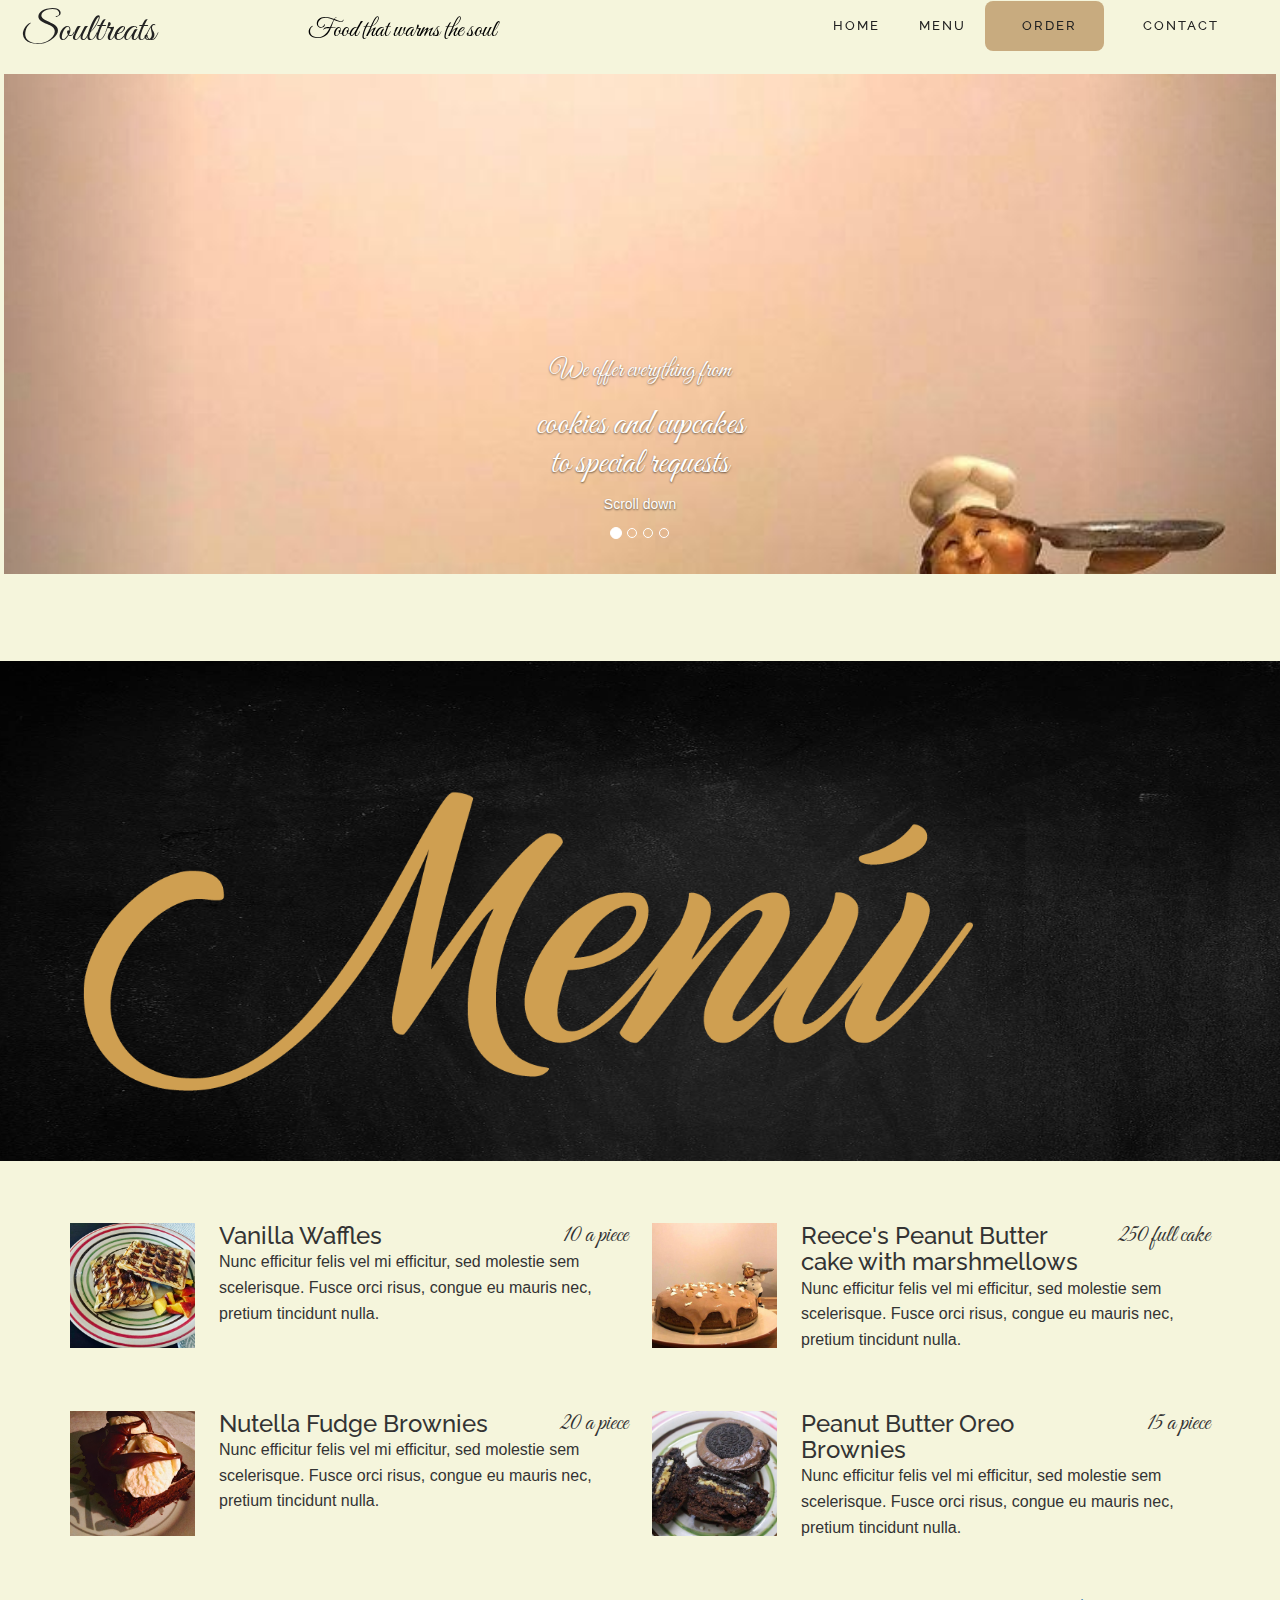
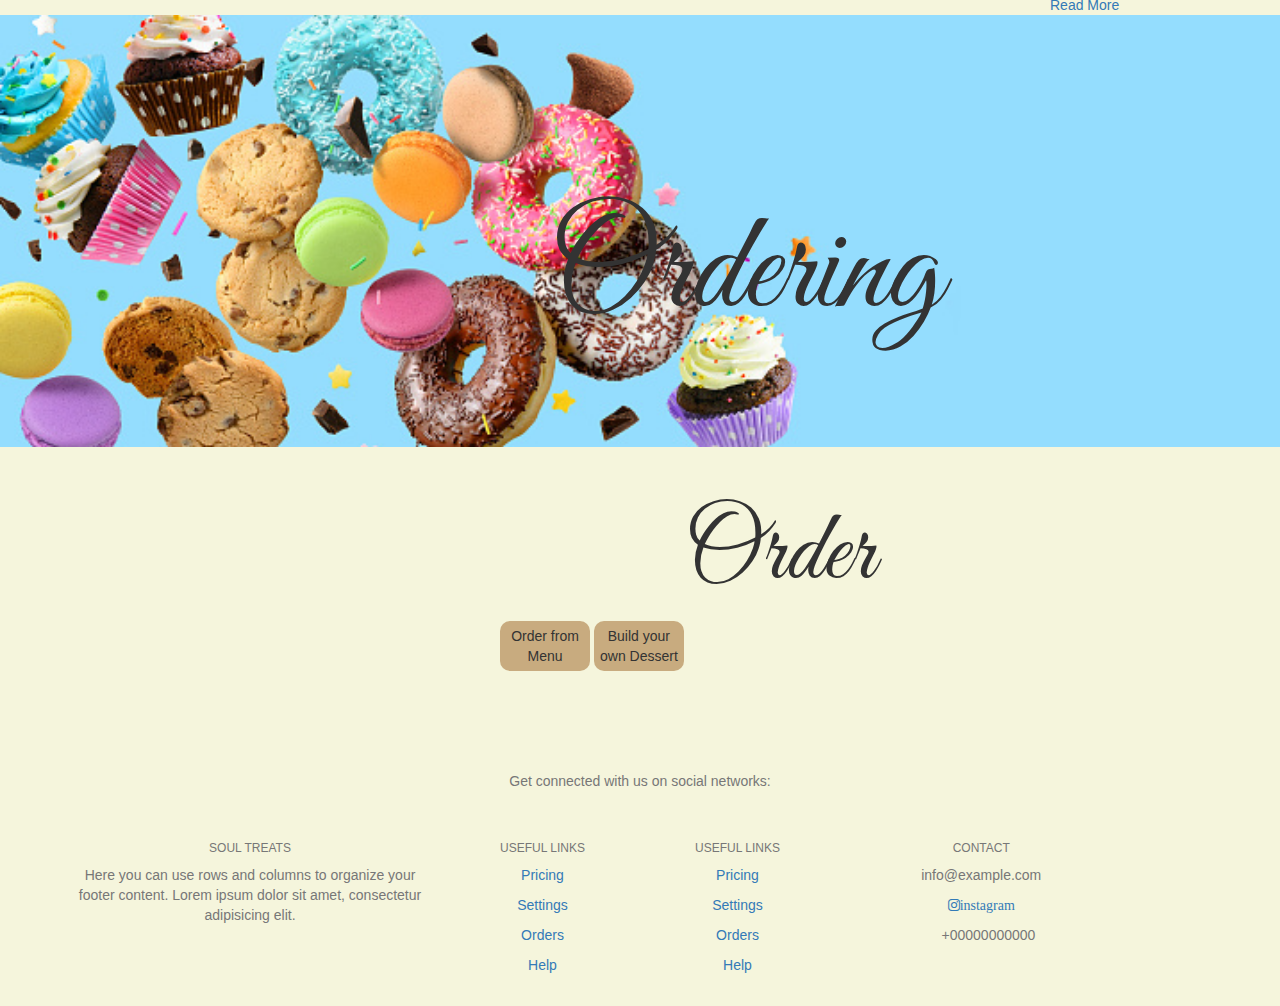
<file: index.html>
<!DOCTYPE html>
<html lang="en">
<head>
  <meta charset="UTF-8">
  <meta name="viewport" content="width=device-width, initial-scale=1.0">
  <title>Bakery</title>
  <link rel="stylesheet" href="cdnjs.cloudflare.com.css">
  <link href='https://fonts.googleapis.com/css?family=Raleway' rel='stylesheet'>
  <link href='//fonts.googleapis.com/css?family=Great+Vibes' rel='stylesheet' type='text/css'>
  <link rel="stylesheet" href="https://cdnjs.cloudflare.com/ajax/libs/font-awesome/4.7.0/css/font-awesome.min.css">
</head>

<body>
  <nav class="navbar">
    <div class="inner-width">
      <a href="#" class="logo">Soultreats</a>
      <a href="#" class="logos">Food that warms the soul</a>
      <div class="navbar-menu">
        <a href="index.html">home</a>
        <a href="#menu">menu</a>
       <button type="button" class="button1"> <a href="#order">order</a></button>
        <a href="#contact">contact</a>
      </div>
    </div>
  </nav>
 <nav>
  <section>
    <link rel="stylesheet" href="https://maxcdn.bootstrapcdn.com/bootstrap/3.4.1/css/bootstrap.min.css">
    <script src="https://ajax.googleapis.com/ajax/libs/jquery/3.5.1/jquery.min.js"></script>
    <script src="https://maxcdn.bootstrapcdn.com/bootstrap/3.4.1/js/bootstrap.min.js"></script>
  </head>
 
  
    
    <div style='padding:4px'> <div class="carousel" data-interval="200">
        
        <div id="myCarousel" class="carousel slide" data-ride="carousel">
      <!-- Indicators -->
      <ol class="carousel-indicators">
        <li data-target="#myCarousel" data-slide-to="0" class="active"></li>
        <li data-target="#myCarousel" data-slide-to="1"></li>
        <li data-target="#myCarousel" data-slide-to="2"></li>
        <li data-target="#myCarousel" data-slide-to="3"></li>
      </ol>
  
      <!-- Wrapper for slides -->
      <div class="carousel-inner">
        <div class="item active">
          <img src="-2147483648_-210681 (2).jpg" alt="Los Angeles" style="width:100;" height="50rem"
          > <div class="carousel-caption" id-"text1">

            <h3>We offer everything from</h3> <h1>cookies and cupcakes<br>to special requests</h1>
            
            <p>Scroll down</p> </div>
        </div>
  
        <div class="item">
          <img class="qr" src="qr.jpg" alt="Chicago" style="width:10;" height="10px"/>
   <img class="logi" src="Soul Treats Logo clear fin (2).png" alt="Chicago" style="width:100;" height="50rem"
          > <div class="carousel-caption" id-"text1">

            <h3>Follow Us</h3> <h1>On<br> Social-Media</h1>
            
            <p>Scroll down</p> </div>
      </div>
      <div class="item">
        <img class="discount" src="discount.jpg" alt="Chicago" style="width:100;" height="50rem"
        > 
        > <div class="carousel-caption" id-"text1">

          <h2> Discount </h2> <h2>Buy One <br>Get one free</h2></br>
          
          <p>Scroll down</p> </div>
    </div>

  
      
        <div class="item">
          <img src="IMG-20220222-WA0007_auto_x2_colored_toned_light_ai.jpg" alt="New york" style="width:100;" height="50rem"
          > 
          > <div class="carousel-caption" id-"text1">

             <h1>Filled to the Brim<br> with Sugar</h1>
            
            <p>Scroll down</p> </div>
      </div>
      </div>
  
      <!-- Left and right controls -->
      <a class="left carousel-control" href="#myCarousel" data-slide="prev">
      
      </a>
      <a class="right carousel-control" href="#myCarousel" data-slide="next">
       
  
        </a>
       
    </div>
  </div>
  </section>
</div>
<div class="menu1" id="menu1">
 
</div>

    </style>
   </section> 
   
   <section
    class="menu1" id="menu" >
    <img class="meneu" src="home-1-slide-background.jpg">
    <img class="title" src="pngfind.com-menu-png-116088.png">
    </section>
    <body style="background-color: beige;">
      <div class="container" style="background-color: beige;">
        <div class="menu">
         
          <div class="menu-group">
            <div class="menu-item">
              <img class="menu-item-image" src="IMG-20220222-WA0006_auto_x2_colored_toned_light_ai (2).jpg" alt="Bruschetta">
              <div class="menu-item-text">
                <h3 class="menu-item-heading">
                  <span class="menu-item-name">Vanilla Waffles</span>
                  <span class="menu-item-price">10 a piece</span>
                </h3>
                <p class="menu-item-description">
                  Nunc efficitur felis vel mi efficitur, sed molestie sem scelerisque. Fusce orci risus,
                  congue eu mauris nec, pretium tincidunt nulla.
                </p>
              </div>
            </div>
            <div class="menu-item">
              <img class="menu-item-image" src="-2147483648_-210681 (2).jpg" alt="Bruschetta">
              <div class="menu-item-text">
                <h3 class="menu-item-heading">
                  <span class="menu-item-name">Reece's Peanut Butter cake with marshmellows</span>
                  <span class="menu-item-price">250 full cake</span>
                </h3>
                <p class="menu-item-description">
                  Nunc efficitur felis vel mi efficitur, sed molestie sem scelerisque. Fusce orci risus,
                  congue eu mauris nec, pretium tincidunt nulla.
                </p>
              </div>
            </div>
          </div>
       
          <div class="menu-group">
            <div class="menu-item">
              <img class="menu-item-image" src="IMG20220222WA0005autox2coloredtonedlightai400x400.jpg" alt="Bruschetta">
              <div class="menu-item-text">
                <h3 class="menu-item-heading">
                  <span class="menu-item-name">Nutella Fudge Brownies</span>
                  <span class="menu-item-price">20 a piece</span>
                </h3>
                <p class="menu-item-description">
                  Nunc efficitur felis vel mi efficitur, sed molestie sem scelerisque. Fusce orci risus,
                  congue eu mauris nec, pretium tincidunt nulla.
                </p>
              </div>
            </div>
            <div class="menu-item">
              <img class="menu-item-image" src="IMG-20220222-WA0004.jpg" alt="Bruschetta">
              <div class="menu-item-text">
                <h3 class="menu-item-heading">
                  <span class="menu-item-name">Peanut Butter Oreo Brownies</span>
                  <span class="menu-item-price">15 a piece</span>
                </h3>
                <p class="menu-item-description">
                  Nunc efficitur felis vel mi efficitur, sed molestie sem scelerisque. Fusce orci risus,
                  congue eu mauris nec, pretium tincidunt nulla.
                </p>
              </div>
            </div>
          </div>
        </div>
      </div>
      <a  class="viewmore" href="Untitled-1.html">Read More</a>
    </body>
      
    </section>
    <section>
  
      <img class="bgimg" id="order" src="istockphoto-1278430498-170667a.jpg" alt="">
 
      <h1 class="title2">Ordering</h1>
      <h1 class="title3">Order</h1>
      <button class="orderfrommenu" onclick="location.href='#menu'" type="button">Order from Menu</button>
      <button class="build" onclick="location.href='build.html'" type="button">Build your own Dessert</button>
    </section>
    <footer class="text-center text-lg-start bg-light text-muted "id=contact>
      <!-- Section: Social media -->
      <section
        class="d-flex justify-content-center justify-content-lg-between p-4 border-bottom"
      >
        <!-- Left -->
        <div class="me-5 d-none d-lg-block">
          <span>Get connected with us on social networks:</span>
        </div>
        <!-- Left -->
    
        <!-- Right -->
        <div>
          <a href="" class="me-4 text-reset">
            <i class="fab fa-facebook-f"></i>
          </a>
          <a href="" class="me-4 text-reset">
            <i class="fab fa-twitter"></i>
          </a>
          <a href="" class="me-4 text-reset">
            <i class="fab fa-google"></i>
          </a>
          <a href="" class="me-4 text-reset">
            <i class="fab fa-instagram"></i>
          </a>
          <a href="" class="me-4 text-reset">
            <i class="fab fa-linkedin"></i>
          </a>
          <a href="" class="me-4 text-reset">
            <i class="fab fa-github"></i>
          </a>
        </div>
        <!-- Right -->
      </section>
      <!-- Section: Social media -->
    
      <!-- Section: Links  -->
      <section class="">
        <div class="container text-center text-md-start mt-5">
          <!-- Grid row -->
          <div class="row mt-3">
            <!-- Grid column -->
            <div class="col-md-3 col-lg-4 col-xl-3 mx-auto mb-4">
              <!-- Content -->
              <h6 class="text-uppercase fw-bold mb-4">
                <i class="fas fa-gem me-3"></i>Soul treats
              </h6>
              <p>
                Here you can use rows and columns to organize your footer content. Lorem ipsum
                dolor sit amet, consectetur adipisicing elit.
              </p>
            </div>
            <!-- Grid column -->
    
            <!-- Grid column -->
           
            <!-- Grid column -->
    
            <!-- Grid column -->
            <div class="col-md-3 col-lg-2 col-xl-2 mx-auto mb-4">
              <!-- Links -->
              <h6 class="text-uppercase fw-bold mb-4">
                Useful links
              </h6>
              <p>
                <a href="#!" class="text-reset">Pricing</a>
              </p>
              <p>
                <a href="#!" class="text-reset">Settings</a>
              </p>
              <p>
                <a href="#!" class="text-reset">Orders</a>
              </p>
              <p>
                <a href="#!" class="text-reset">Help</a>
              </p>
            </div>
             <div class="col-md-3 col-lg-2 col-xl-2 mx-auto mb-4">
              <!-- Links -->
              <h6 class="text-uppercase fw-bold mb-4">
                Useful links
              </h6>
              <p>
                <a href="#!" class="text-reset">Pricing</a>
              </p>
              <p>
                <a href="#!" class="text-reset">Settings</a>
              </p>
              <p>
                <a href="#!" class="text-reset">Orders</a>
              </p>
              <p>
                <a href="#!" class="text-reset">Help</a>
              </p>
            </div>
            <!-- Grid column -->
    
            <!-- Grid column -->
            <div class="col-md-4 col-lg-3 col-xl-3 mx-auto mb-md-0 mb-4">
              <!-- Links -->
              <h6 class="text-uppercase fw-bold mb-4">
                Contact
              </h6>
              
              <p>
                <i class="fas fa-gmail"></i>
                info@example.com</p>
                <a href="https://instagram.com/jannah_soultreats?utm_medium=copy_link"> <i class="fa fa-instagram">instagram</i></a>
              </p>
            
              <p><i class="fas fa-print me-3"></i> +00000000000</p>
            </div>
            <!-- Grid column -->
          </div>
          <!-- Grid row -->
        </div>
      </section>
      <!-- Section: Links  -->
    
      <!-- Copyright -->
      <div class="text-center p-4" style="background-color: rgba(0, 0, 0, 0.05);">
       
      </div>
      <!-- Copyright -->
    </footer>
    <!-- Footer -->
   

</nav>


</html>
</file>
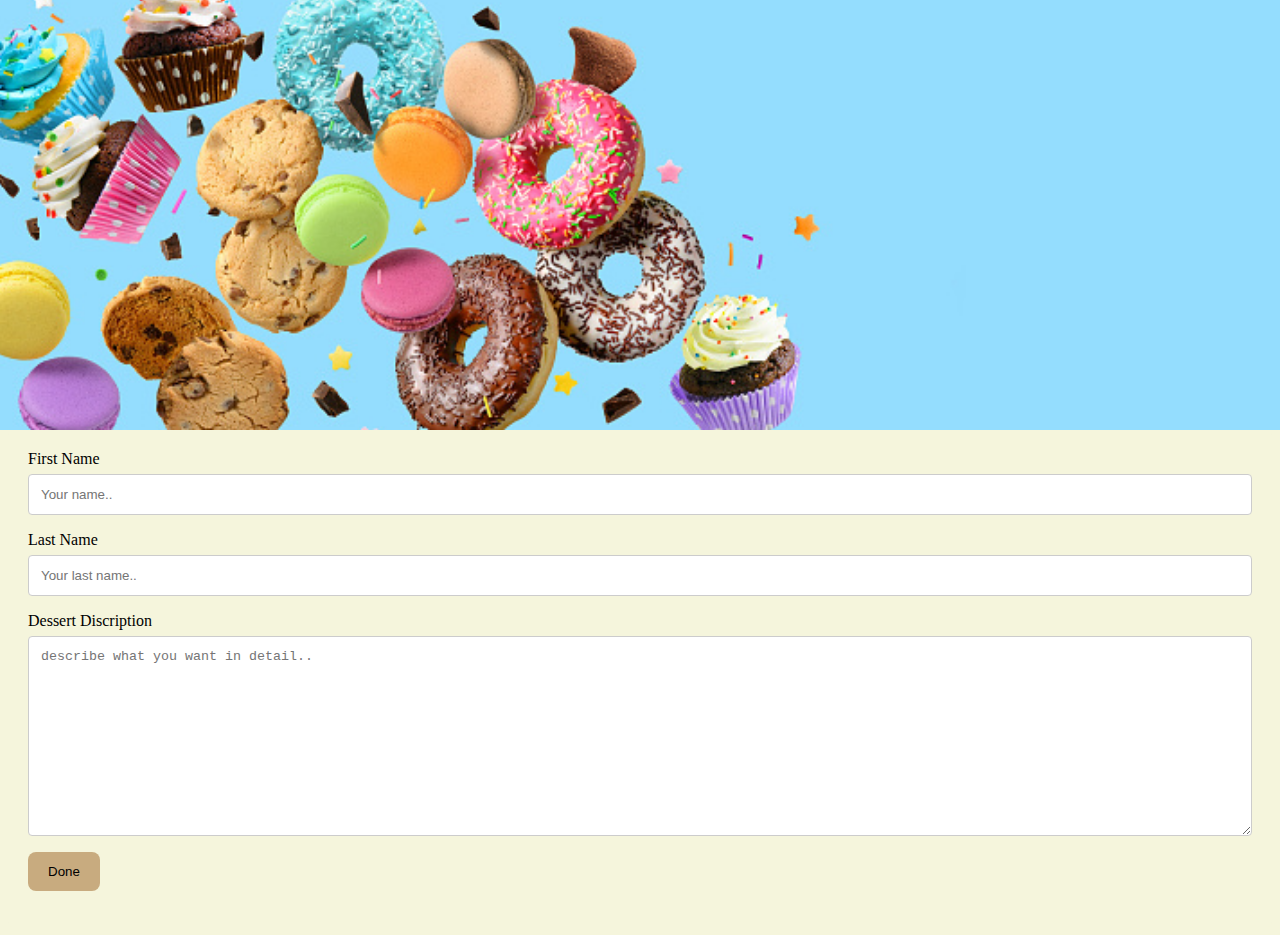
<file: build.html>
<html>
    <link rel="stylesheet" href="buil.css">

<head>
    <img class="bg" src="istockphoto-1278430498-170667a.jpg" alt="" >
</head>
    <body style="background-color: beige;">
        <style>
        input[type=text], select, textarea {
            width: 100%;
            padding: 12px;
            border: 1px solid #ccc;
            border-radius: 4px;
            box-sizing: border-box;
            margin-top: 6px;
            margin-bottom: 16px;
            resize: vertical;
          }
          
          input[type=button] {
          background-color: #c8ab7f;
           color: black;
            padding: 12px 20px;
            border: none;
            border-radius: 8px;
            cursor: pointer;
          }
          
          input[type=submit]:hover {
            background-color: #45a049;
          }
          
          .container {
            border-radius: 5px;
            background-color: beige;
            padding: 20px;
          }

          </style>
          </head>
          </body>
          <body>
          
          
          
          <div class="container">
            <form action="/action_page.php">
              <label for="fname">First Name</label>
              <input type="text" id="fname" name="firstname" placeholder="Your name..">
          
              <label for="lname">Last Name</label>
              <input type="text" id="lname" name="lastname" placeholder="Your last name..">
          
          
              <label for="subject">Dessert Discription</label>
              <textarea id="subject" name="subject" placeholder="describe what you want in detail.." style="height:200px"></textarea>
          
              <input type="button" value="Done">
            </form>
          </div>
          
        </style>
    



</body>
</html>
</file>
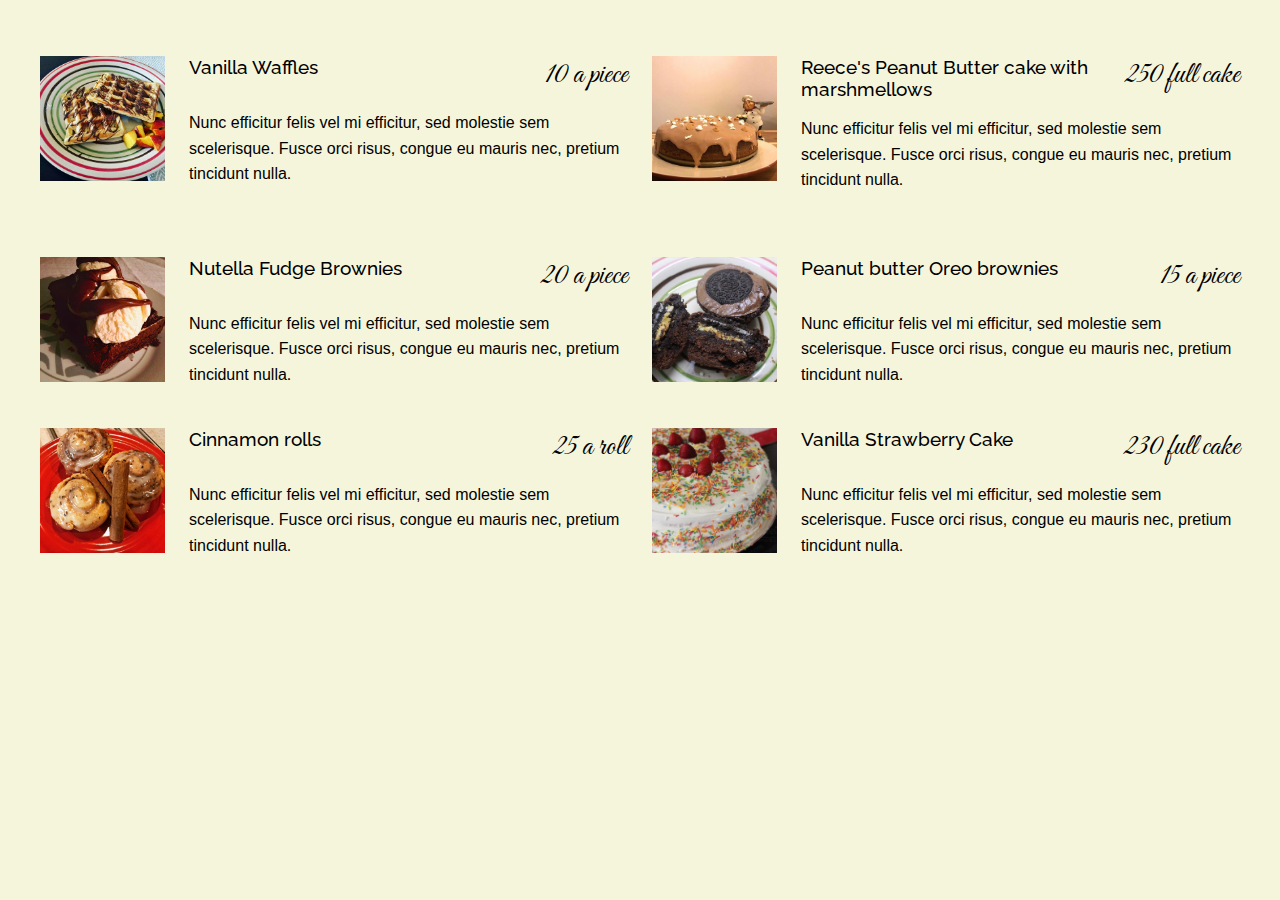
<file: Untitled-1.html>
<!DOCTYPE html>
<html lang="en">

<head>
  <meta charset="UTF-8">
  <meta http-equiv="X-UA-Compatible" content="IE=edge">
  <meta name="viewport" content="width=device-width, initial-scale=1.0">
  <title>Restaurant Menu</title>
  <link rel="stylesheet" href="Untitled-2.css">
  <link href='https://fonts.googleapis.com/css?family=Raleway' rel='stylesheet'>
  <link href='http://fonts.googleapis.com/css?family=Great+Vibes' rel='stylesheet' type='text/css'>
</head>

<body style="background-color: beige;" >
  <div class="container">
  
    <div class="menu">
   
      <div class="menu-group">
        <div class="menu-item">
          <img class="menu-item-image" src="IMG-20220222-WA0006_auto_x2_colored_toned_light_ai (2).jpg" alt="Bruschetta">
          <div class="menu-item-text">
            <h3 class="menu-item-heading">
              <span class="menu-item-name">Vanilla Waffles</span>
              <span class="menu-item-price">10 a piece</span>
            </h3>
            <p class="menu-item-description">
              Nunc efficitur felis vel mi efficitur, sed molestie sem scelerisque. Fusce orci risus,
              congue eu mauris nec, pretium tincidunt nulla.
            </p>
          </div>
        </div>
        <div class="menu-item">
          <img class="menu-item-image" src="-2147483648_-210681 (2).jpg" alt="Bruschetta">
          <div class="menu-item-text">
            <h3 class="menu-item-heading">
              <span class="menu-item-name">Reece's Peanut Butter cake with marshmellows</span>
              <span class="menu-item-price">250 full cake</span>
            </h3>
            <p class="menu-item-description">
              Nunc efficitur felis vel mi efficitur, sed molestie sem scelerisque. Fusce orci risus,
              congue eu mauris nec, pretium tincidunt nulla.
            </p>
          </div>
        </div>
      </div>
     
      <div class="menu-group">
        <div class="menu-item">
          <img class="menu-item-image" src="IMG20220222WA0005autox2coloredtonedlightai400x400.jpg" alt="Bruschetta">
          <div class="menu-item-text">
            <h3 class="menu-item-heading">
              <span class="menu-item-name">Nutella Fudge Brownies</span>
              <span class="menu-item-price">20 a piece</span>
            </h3>
            <p class="menu-item-description">
              Nunc efficitur felis vel mi efficitur, sed molestie sem scelerisque. Fusce orci risus,
              congue eu mauris nec, pretium tincidunt nulla.
            </p>
          </div>
        </div>
        <div class="menu-item">
          <img class="menu-item-image" src="IMG-20220222-WA0004.jpg" alt="Bruschetta">
          <div class="menu-item-text">
            <h3 class="menu-item-heading">
              <span class="menu-item-name">Peanut butter Oreo brownies </span>
              <span class="menu-item-price">15 a piece</span>
            </h3>
            <p class="menu-item-description">
              Nunc efficitur felis vel mi efficitur, sed molestie sem scelerisque. Fusce orci risus,
              congue eu mauris nec, pretium tincidunt nulla.
            </p>
          </div>
        </div>
        <div class="menu-item">
          <img class="menu-item-image" src="IMG-20220222-WA0007_auto_x2_colored_toned_light_ai.jpg" alt="Bruschetta">
          <div class="menu-item-text">
            <h3 class="menu-item-heading">
              <span class="menu-item-name">Cinnamon rolls</span>
              <span class="menu-item-price">25 a roll</span>
            </h3>
            <p class="menu-item-description">
              Nunc efficitur felis vel mi efficitur, sed molestie sem scelerisque. Fusce orci risus,
              congue eu mauris nec, pretium tincidunt nulla.
            </p>
          </div>
        </div>
        <div class="menu-item">
          <img class="menu-item-image" src="cake.jpg" alt="Bruschetta">
          <div class="menu-item-text">
            <h3 class="menu-item-heading">
              <span class="menu-item-name">Vanilla Strawberry Cake</span>
              <span class="menu-item-price">230 full cake</span>
            </h3>
            <p class="menu-item-description">
              Nunc efficitur felis vel mi efficitur, sed molestie sem scelerisque. Fusce orci risus,
              congue eu mauris nec, pretium tincidunt nulla.
            </p>
          </div>
        </div>
         </div>
    </div>
  </div>
</body>

</html>
</file>
<file: buil.css>
.final{
  background-color: #c8ab7f;
border-radius: 8px;
border-color: transparent;
width: 50px;
height: 30px;
}
.bg{
    width: 102%;
    height: 50%;
    margin-top: -20px;
    margin-left: -10px;
  
}
</file>
<file: Untitled-2.css>
.container {
    max-width: 1200px;
    margin: 0 auto;
    padding: 1.5em;
  }
  
  .menu {
    font-family: "Inter", sans-serif;
    font-size: 14px;
  }
  
  .menu-group-heading {
    margin: 0;
    padding-bottom: 1em;
    border-bottom: 2px solid #ccc;
  }
  
  .menu-group {
    display: grid;
    grid-template-columns: 1fr;
    gap: 1.5em;
    padding: 1.5em 0;
  }
  
  .menu-item {
    display: flex;
  }
  
  .menu-item-image {
    width: 80px;
    height: 80px;
    flex-shrink: 0;
    object-fit: cover;
    margin-right: 1.5em;
  }
  
  .menu-item-text {
    flex-grow: 1;
  }
  
  .menu-item-heading {
    display: flex;
    justify-content: space-between;
    margin: 0;
  }
  
  .menu-item-name {
    margin-right: 1.5em;
    font-family:'Raleway',sans-serif !important;
  font-weight: 500;
  }
  h1 {
    font-weight: 100;
    font-family: 'Great Vibes',sans-serif !important;
  }
  
  h2 {
    font-weight: 100;
  
    font-family: 'Great Vibes',sans-serif !important;
  }
  h3{
    font-weight: 100;
    font-family: 'Great Vibes',sans-serif !important;
  }
  
  .menu-item-description {
    line-height: 1.6;
  }
.menu-item-price{
    white-space: nowrap;
    font-size: 30px;
  }
  @media screen and (min-width: 992px) {
    .menu {
      font-size: 16px;
    }
  
    .menu-group {
      grid-template-columns: repeat(2, 1fr);
    }
  
    .menu-item-image {
      width: 125px;
      height: 125px;
    }
  }
</file>
<file: cdnjs.cloudflare.com.css>
@import url(https://cdnjs.cloudflare.com/ajax/libs/font-awesome/4.6.3/css/font-awesome.css);

*{
  margin: 0;
  padding: 0;
  text-decoration: none;
  box-sizing: border-box;
}
.navbar{
  position: sticky !important;
  background-color: transparent;
  width: 100%;
  padding: 10px 0;
  top: 0;
  z-index: 100;
  line-height: 20px;
  text-decoration: none;
  padding-bottom: 10px;
  height: 40px;
  top: 0;
}
.right carousel-control{
    padding-right: 0;

}
.carousel .item {
    height: 50rem;
  }
  
  .item img {
      position: absolute;
     height:  50rem;
      top: 0;
      left: 0;
      min-height: auto;
  }
  .carousel-inner > .item > img {
    width:1500px;
    height:50rem;
  
    .carousel{
    height: 300px,!important>
    position: relative;

    }
}
.inner-width{
  max-width: 1300px;
  margin: auto;
  padding: 0 60px;
  display: flex;
  align-items: center;
  justify-content: space-between;
  text-decoration: none;

}
.logo{
  font-size: 40px;
  font-weight: 100;
  font-family: 'Great Vibes',sans-serif;
  color: #222222;
  cursor: pointer;
  padding-left: -30px;
  margin-left: -40px;
  text-decoration: none !important;
}
h1 {
    font-weight: 100;
    font-family: 'Great Vibes',sans-serif !important;
  }
  
  h2 {
    font-weight: 100;
  
    font-family: 'Great Vibes',sans-serif !important;
  }
  h3{
    font-weight: 100;
    font-family: 'Great Vibes',sans-serif !important;
  }
.logos{
    font-size: 25px;
    font-family:'Great Vibes',sans-serif;
    margin-top: -0px;
    color: black;
    margin-left: -150px;
    font-weight: 10;
    text-decoration: none !important;
    
    
    
}
.card-img-top{
  margin-bottom: -20px;
}

 .card-title{
   margin-left: 110px;
 }
 .card-text{
   margin-left: 110px;
 }
.menu11{
  margin-top: -10px;
  
}

.meneu{
  margin: -100px;
  height: 500px !important;
  width: 150%;
  margin-left: -40px;
  margin-top: -250px;
}
.menu1{
 
  height: 300px;
  padding: 33px;
  display: block;
}
.bgimg{
  width: 100%;
}
.title2{
  margin-top: -250px;
  margin-left: 550px;
  font-size: 140px;
}
.title3{
  margin-top: 150px;
  margin-left: 685px;
  font-size: 100px;
}
.orderfrommenu{
  background-color: #c8ab7f;
  border-radius: 10px;
  width: 90px;
  border-color: transparent;
  margin-bottom: 100px;
  margin-left: 500px;
  height: 50px;

}
.build{
  background-color: #c8ab7f;
  border-radius: 10px;
  width: 90px;
  border-color: transparent;
  height: 50px;
}
.title{
    font-size: 25px;
    font-family:'Raleway',sans-serif !important;
    font-weight: 500;
    margin-left: 30px;

}
.navbar-menu a{
  font-size: 13px;
  font-weight: 500;
  font-family: 'Raleway',sans-serif;
  color: #222222;
  text-transform: uppercase;
  letter-spacing: 2px;
  margin-left: 35px;
  display: inline-block;
  padding-top: 5px;
  text-decoration: none !important;
  
}
.fa fa-instagram{
  margin-left: -50px;
}
.footer{
  background-color: #222222;
  color: white !important;
  text-decoration: none;
  font
}

   .title{
     height: 300px;
     margin-top: -270px;
     margin-left: 50px;
     
   }
.yes3{
  background-color: #c8ab7f;

  border-color: transparent;
  border-radius: 8px;
  color: black;
  width: 70px;
  height: 40px;

}
.container {
  max-width: 1200px;
  margin: 0 auto;
  padding: 1.5em;
}

.menu {
  font-family: "Inter", sans-serif;
  font-size: 14px;
}

.menu-group-heading {
  margin: 0;
  padding-bottom: 1em;
  border-bottom: 2px solid #ccc;
}

.menu-group {
  display: grid;
  grid-template-columns: 1fr;
  gap: 1.5em;
  padding: 1.5em 0;
}

.menu-item {
  display: flex;
}

.menu-item-image {
  width: 80px;
  height: 80px;
  flex-shrink: 0;
  object-fit: cover;
  margin-right: 1.5em;
}

.menu-item-text {
  flex-grow: 1;
}

.menu-item-heading {
  display: flex;
  justify-content: space-between;
  margin: 0;
}

.menu-item-name {
  margin-right: 1.5em;
  font-family:'Raleway',sans-serif !important;
  font-weight: 500;
  

}

.menu-item-description {
  line-height: 1.6;

}
.menu-item-price{
  white-space: nowrap;
}
@media screen and (min-width: 992px) {
  .menu {
    font-size: 16px;
  }

  .menu-group {
    grid-template-columns: repeat(2, 1fr);
  }

  .menu-item-image {
    width: 125px;
    height: 125px;
  }
}

.yes1{
  background-color: #c8ab7f;

  border-color: transparent;
  border-radius: 8px;
  color: black;
  width: 70px;
  height: 40px;

}
.viewmore{
  background-color: transparent;
  border-color: transparent;
  margin-left: 1050px;
  margin-top: 0px;
  margin-bottom: -10px;
  bottom: 0;
}
.yes2{
  background-color: #c8ab7f;

  border-color: transparent;
  border-radius: 8px;
  color: black;
  width: 70px;
  height: 40px;
 
}
}
.discount{
    width: 800px !important;
}
.navbar-menu a::after{
  content: '';
  display: block;
  width: 0;
  height: 1.8px;
  background-color: #1a1410;
  transition: width .3s;
  
}
.logi{
    width:1000px !important;
    height: 400px !important; 
    padding-right: 450px;
    margin-left: -100px;
    margin-bottom: -200px;
    margin-top: 50px;

}
.qr{
    width:1300px !important;
    height: 500px !important;
    padding-left: 700px;
    
}

.menu{
 
  background-repeat: no-repeat;
}
.carousel-item{
    height: 200px;
} 
.carousel-item img{
    height: 200px;
}
.myCarousel{
    height: 50rem !important;
    padding-bottom: 0;
}
.navbar-menu a:hover::after{
  width: 100%;
}
.button1{
    background-color:#c8ab7f;
    width:50px;
    text-align: left;
    overflow: hidden;
    margin-left: 15px;
    border-radius: 8px;
    height: 50px;
    margin-top: -20px;
   padding-right: 115px;
    display: inline-block;
    font-size: 0px;
    border-color: transparent ;

   

  
  
}

.navbar{
    text-decoration: none;
}

}
#home{
  height: 100vh;
  display: grid;
  grid-template-columns: 1fr 1fr;
  color: #222222;
  background-color: #f8f2e7;
  padding: 0 100px;
}
.content1{
  display: flex;
  flex-direction: column;
  padding-top: 170px;
}
.title h1{
  font-size: 45px;
  font-family: 'Segoe UI', Tahoma, Geneva, Verdana, sans-serif;
  font-weight: 900;
  text-transform: uppercase;
  letter-spacing: 3px;
  margin-bottom: 40px;
}
.image{
  background-image: url();
  background-position: center;
  background-size: cover;
  width: 370px;
  height: 270px;
}
.content2{
  display: flex;
  flex-direction: column;
  padding-top: 170px;
  padding-left: 20px;
}
.content2 .image{
  background-image: url(img2.jpg);
}
.title p{
  margin-bottom: 0;
  margin-top: 33px;
  font-size: 14px;
  font-family: 'Raleway',sans-serif;
  font-weight: 500;
  letter-spacing: 1px;
  line-height: 25px;
}
.content2 button{
... (55 lines left)
</file>
